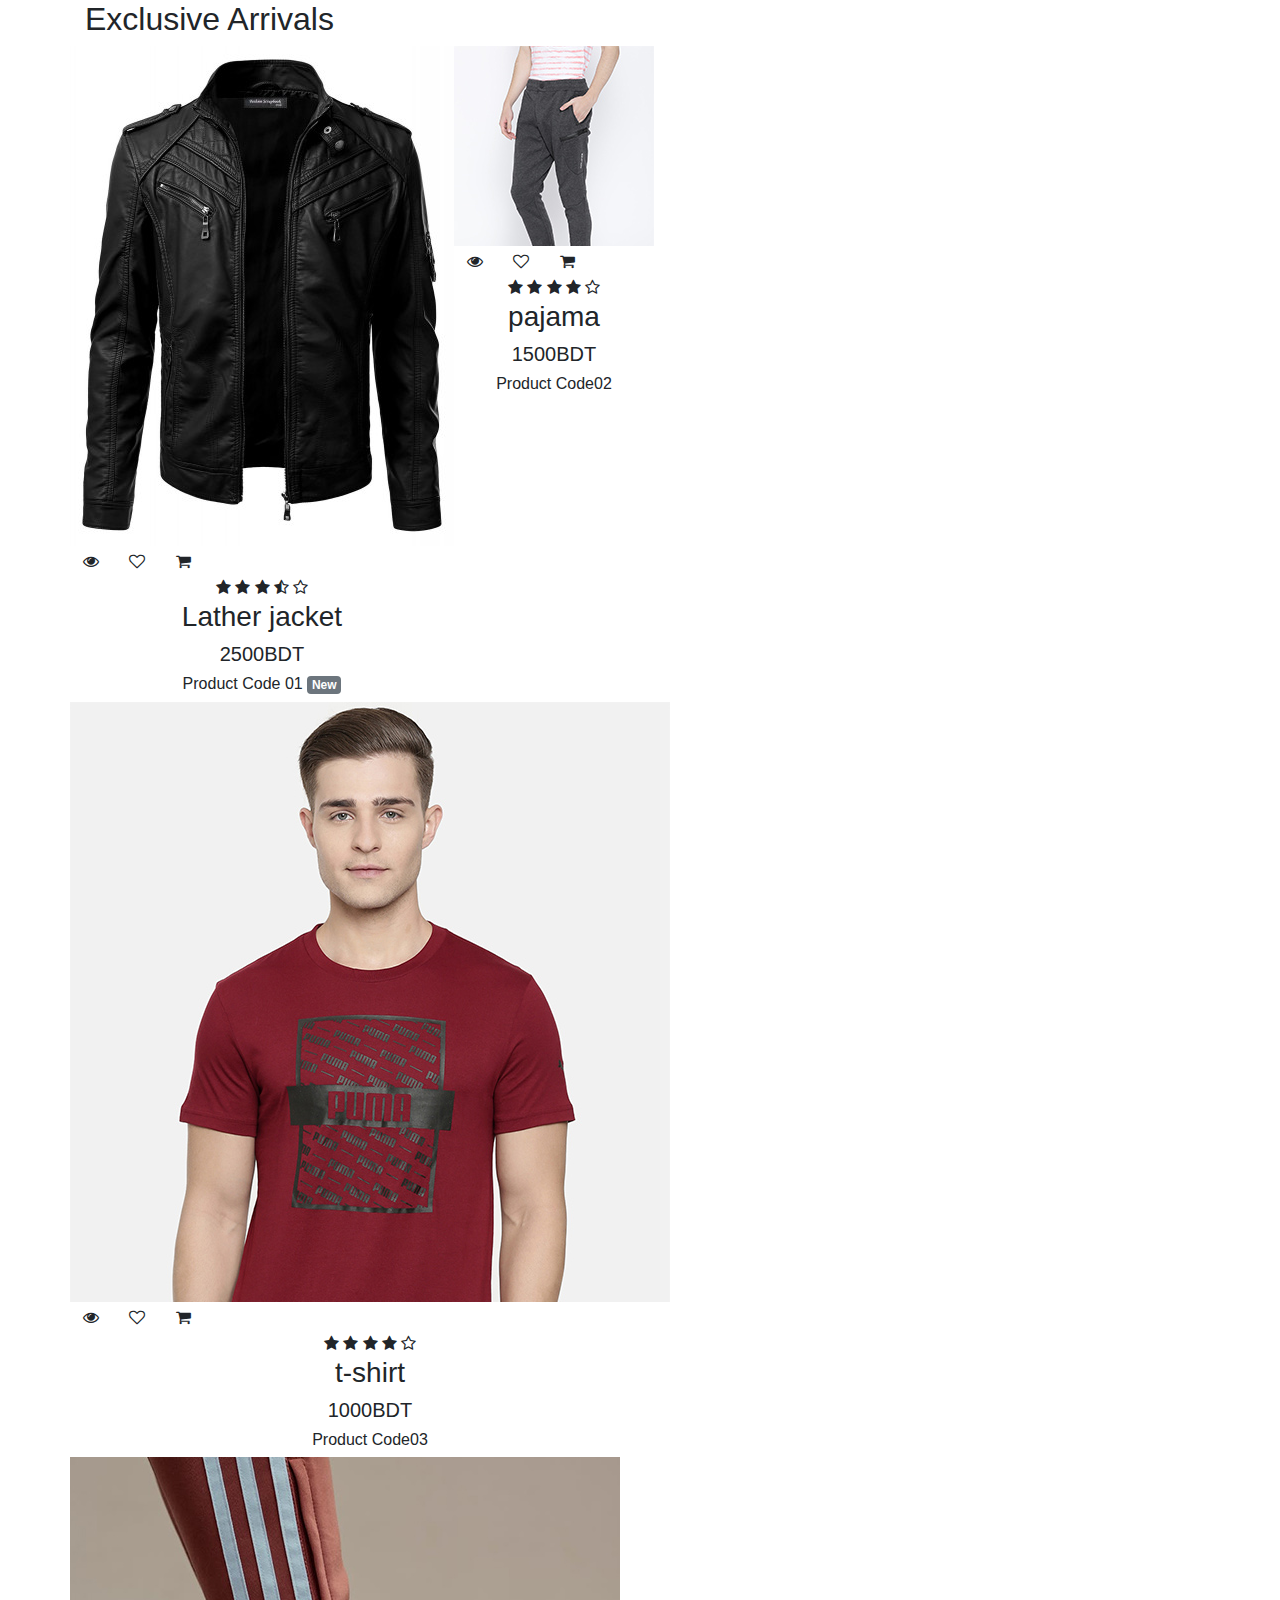
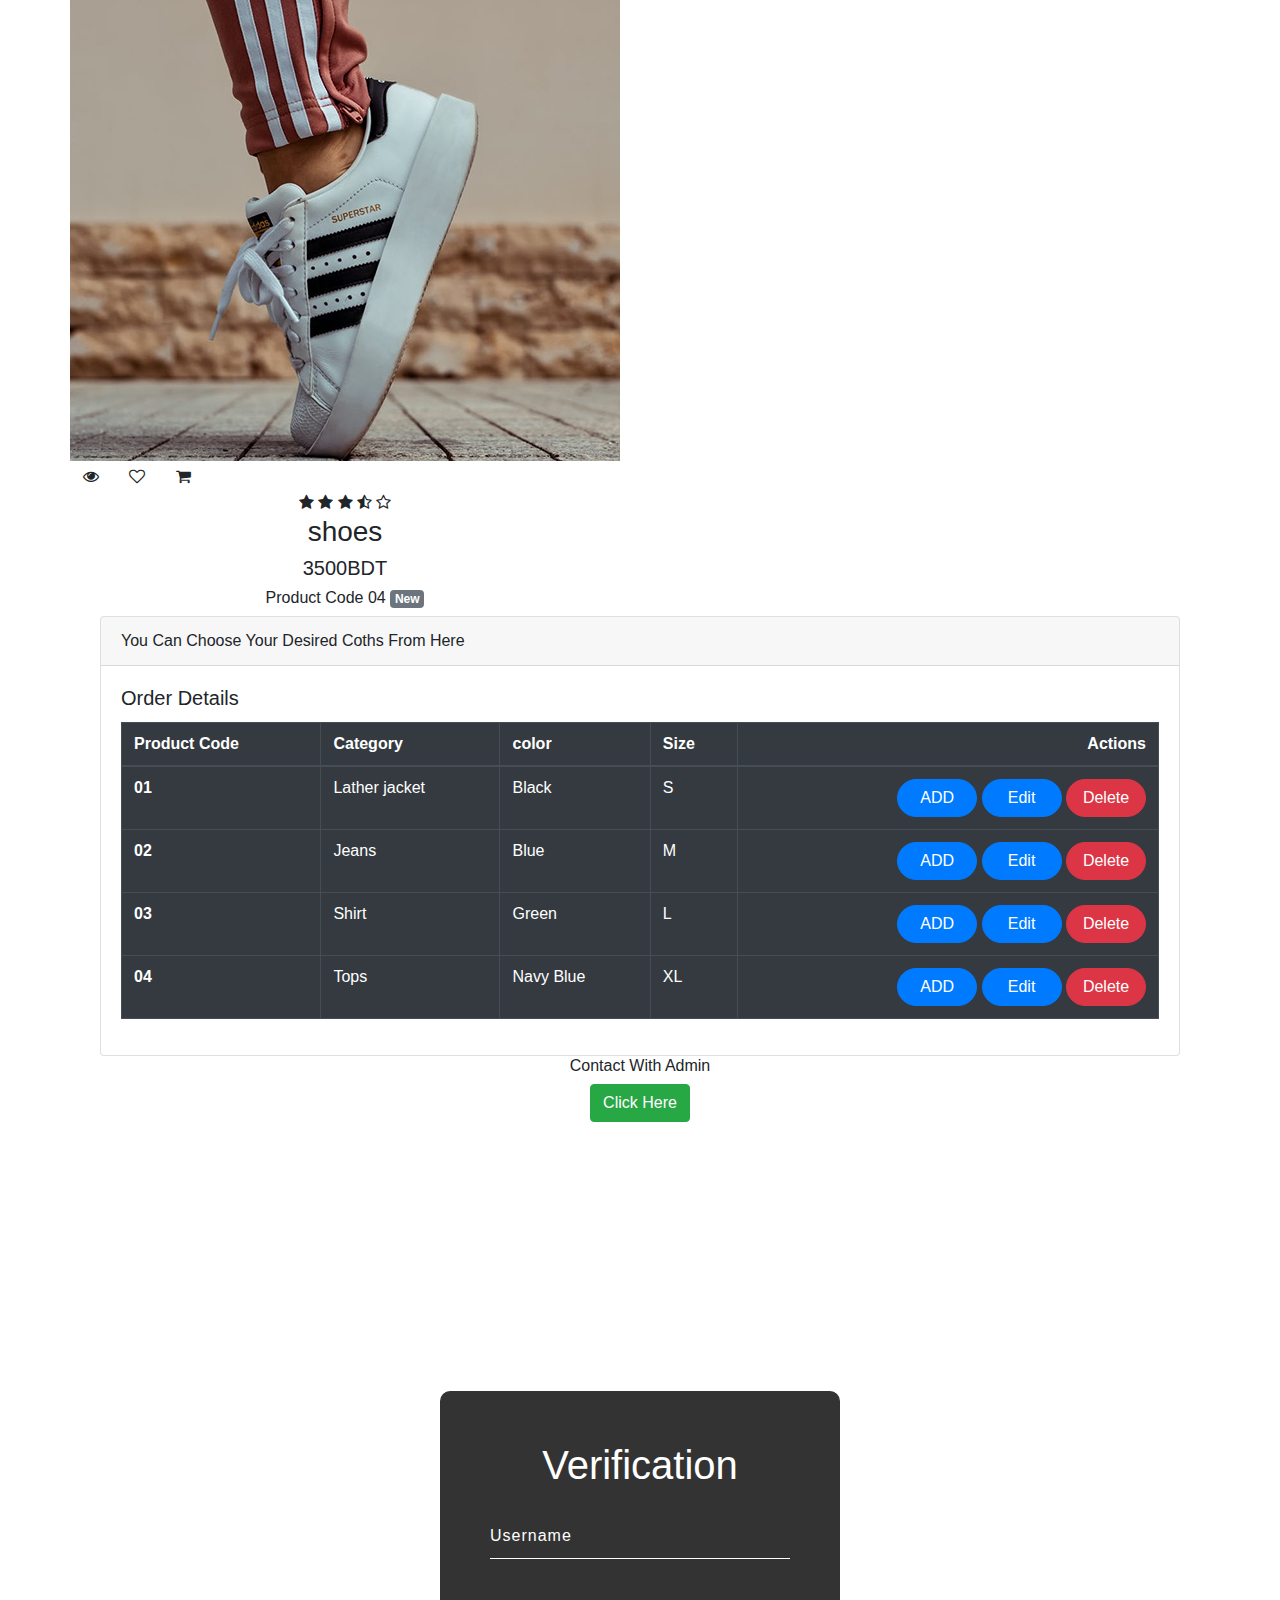
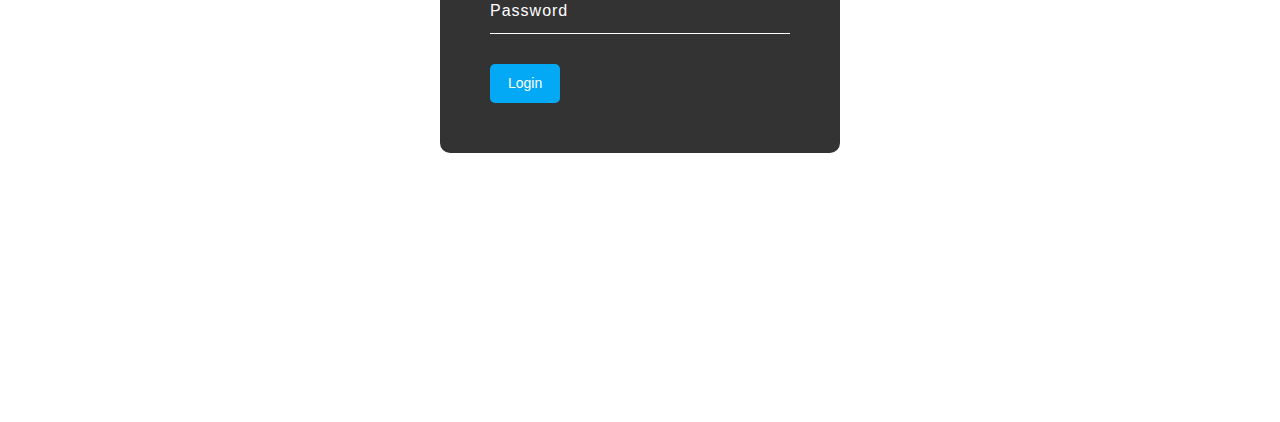
<file: Lab task 7.1.1/index.html>
<html>
<head>
<title>E-commerce Cloth Section Design</title>
<link rel="stylesheet" href="style.css">
<link rel="stylesheet" href="https://stackpath.bootstrapcdn.com/bootstrap/4.5.2/css/bootstrap.min.css">
<link rel="stylesheet" href="https://stackpath.bootstrapcdn.com/font-awesome/4.7.0/css/font-awesome.min.css">

</head>
<body>
<div class="container">
<h2>Exclusive Arrivals</h2>
<div class="row">
<div class="col-mid-3">
<div class="product-top">
<img src="jackets/jack1.jpg">

<div class="overlay">
<button type="button" class="btn btn-secondery" title="Quick shop"><i class="fa fa-eye" aria-hidden="true"></i></button>
<button type="button" class="btn btn-secondery" title="Wishlist"><i class="fa fa-heart-o" aria-hidden="true"></i></button>
<button type="button" class="btn btn-secondery" title="Add Product"><i class="fa fa-shopping-cart" aria-hidden="true"></i></button>
</div>
</div>

<div class="product-bottom text-center">
<i class="fa fa-star"></i>
<i class="fa fa-star"></i>
<i class="fa fa-star"></i>
<i class="fa fa-star-half-o"></i>
<i class="fa fa-star-o"></i>
<h3>Lather jacket</h3>
<h5>2500BDT </h5>
<h6>Product Code 01 <span class="badge badge-secondary">New</span></h6>




</div>
</div>
<div class="col-mid-3">
<div class="product-top">
<img src="jackets/buy-3.jpg">
<div class="overlay">
<button type="button" class="btn btn-secondery" title="Quick shop"><i class="fa fa-eye" aria-hidden="true"></i></button>
<button type="button" class="btn btn-secondery" title="Wishlist"><i class="fa fa-heart-o" aria-hidden="true"></i></button>
<button type="button" class="btn btn-secondery" title="Add Product"><i class="fa fa-shopping-cart" aria-hidden="true"></i></button>
</div>
</div>


<div class="product-bottom text-center">
<i class="fa fa-star"></i>
<i class="fa fa-star"></i>
<i class="fa fa-star"></i>
<i class="fa fa-star"></i>
<i class="fa fa-star-o"></i>
<h3>pajama</h3>
<h5>1500BDT </h5>
<h6>Product Code02</h6>




</div>
</div>
<div class="col-mid-3">
<div class="product-top">
<img src="jackets/gallery-1.jpg">
<div class="overlay">
<button type="button" class="btn btn-secondery" title="Quick shop"><i class="fa fa-eye" aria-hidden="true"></i></button>
<button type="button" class="btn btn-secondery" title="Wishlist"><i class="fa fa-heart-o" aria-hidden="true"></i></button>
<button type="button" class="btn btn-secondery" title="Add Product"><i class="fa fa-shopping-cart" aria-hidden="true"></i></button>
</div>
</div>



<div class="product-bottom text-center">
<i class="fa fa-star"></i>
<i class="fa fa-star"></i>
<i class="fa fa-star"></i>
<i class="fa fa-star"></i>
<i class="fa fa-star-o"></i>
<h3>t-shirt</h3>
<h5>1000BDT </h5>
<h6>Product Code03</h6>

</div>
</div>

<div class="col-mid-3">
<div class="product-top">
<img src="jackets/category-2.jpg">
<div class="overlay">
<button type="button" class="btn btn-secondery" title="Quick shop"><i class="fa fa-eye" aria-hidden="true"></i></button>
<button type="button" class="btn btn-secondery" title="Wishlist"><i class="fa fa-heart-o" aria-hidden="true"></i></button>
<button type="button" class="btn btn-secondery" title="Add Product"><i class="fa fa-shopping-cart" aria-hidden="true"></i></button>
</div>
</div>


<div class="product-bottom text-center">
<i class="fa fa-star"></i>
<i class="fa fa-star"></i>
<i class="fa fa-star"></i>
<i class="fa fa-star-half-o"></i>
<i class="fa fa-star-o"></i>
<h3>shoes</h3>
<h5>3500BDT </h5>
<h6>Product Code 04 <span class="badge badge-secondary">New</span></h6>
</div>
</div>
</div>



</body>
</html>


<!------------------------->
<!DOCTYPE html>
<html lang="en">
<head>
<meta charset="UTF-8">
<meta name="viewport" content="width=device-width, initial-scale=1.0">
<meta http-equiv="X-UA-compatible"= content "ie=edge">
<title>Document</title>
<link href="https://cdn.jsdelivr.net/npm/bootstrap@5.0.0-beta1/dist/css/bootstrap.min.css" 
rel="stylesheet" integrity="sha384-giJF6kkoqNQ00vy+HMDP7azOuL0xtbfIcaT9wjKHr8RbDVddVHyTfAAsrekwKmP1" crossorigin="anonymous">
<script src="https://code.jquery.com/jquery-3.3.1.slim.min.js" integrity="sha384-q8i/X+965DzO0rT7abK41JStQIAqVgRVzpbzo5smXKp4YfRvH+8abtTE1Pi6jizo" crossorigin="anonymous"></script>
<script src="https://cdnjs.cloudflare.com/ajax/libs/popper.js/1.14.7/umd/popper.min.js" integrity="sha384-UO2eT0CpHqdSJQ6hJty5KVphtPhzWj9WO1clHTMGa3JDZwrnQq4sF86dIHNDz0W1" crossorigin="anonymous"></script>
<script src="https://stackpath.bootstrapcdn.com/bootstrap/4.3.1/js/bootstrap.min.js" integrity="sha384-JjSmVgyd0p3pXB1rRibZUAYoIIy6OrQ6VrjIEaFf/nJGzIxFDsf4x0xIM+B07jRM" crossorigin="anonymous"></script>
</head>
<body>
<div class="container">
<div class="jumbotrom">
<div class="card">
  <div class="card-header">
  You Can Choose Your Desired Coths From Here
  </div>
  <div class="card-body">
    <h5 class="card-title">Order Details</h5>
    <table class="table table-dark table-hover table-bordered">
  <thead>
    <tr>
      <th scope="col">Product Code</th>
      <th scope="col">Category</th>
      <th scope="col">color</th>
      <th scope="col">Size</th>
    <th class="text-right">Actions</th>
    </tr>
  </thead>
  <tbody>
    <tr>
      <th>01</th>
      <td>Lather jacket</td>
      <td>Black</td>
      <td>S</td>
    <td class="text-right">
    <button class="btn btn-primary badge-pill"style="width:80px;"> ADD</button>
    <button class="btn btn-primary badge-pill"style="width:80px;"> Edit</button>
    <button class="btn btn-danger badge-pill"style="width:80px;"> Delete</button>
    </td>
    
    </tr>
        <tr>
      <th>02</th>
      <td>Jeans</td>
      <td>Blue</td>
      <td>M</td>
    <td class="text-right">
    <button class="btn btn-primary badge-pill"style="width:80px;"> ADD</button>
    <button class="btn btn-primary badge-pill"style="width:80px;"> Edit</button>
    <button class="btn btn-danger badge-pill"style="width:80px;"> Delete</button>
    </td>
    
    </tr>
   <tr>
      <th>03</th>
      <td>Shirt</td>
      <td>Green</td>
      <td>L</td>
    <td class="text-right">
    <button class="btn btn-primary badge-pill"style="width:80px;"> ADD</button>
     <button class="btn btn-primary badge-pill"style="width:80px;"> Edit</button>
    <button class="btn btn-danger badge-pill"style="width:80px;"> Delete</button>

    </td>
    
    </tr>
     <tr>
      <th>04</th>
      <td>Tops</td>
      <td>Navy Blue</td>
      <td>XL</td>
    <td class="text-right">
    <button class="btn btn-primary badge-pill"style="width:80px;"> ADD</button>
    <button class="btn btn-primary badge-pill"style="width:80px;"> Edit</button>
    <button class="btn btn-danger badge-pill"style="width:80px;"> Delete</button>
    </td>
    
    </tr>
    
    
      
      
    
  </tbody>
</table>
  </div>
</div>



</div>
</div>
<div class="product-bottom text-center">
<h6 class="text-center;";>Contact With Admin</h6>
<button type="button" class="btn btn-success">Click Here</button>
</div>

</body>
</html>



<!-------------------------------------login--------------------->


<!DOCTYPE html>
<html lang="en">
  <head>
    <meta charset="UTF-8" />
    <meta name="viewport" content="width=device-width, initial-scale=1.0" />
    <link rel="stylesheet" href="style.css" />
    <title>Login</title>
  </head>
  <body>
    <div class="main_div">
      <div class="box">
        <h1>Verification</h1>
        <form action="">
          <div class="input-box">
            <input
              type="text"
              name="Username"
              id="name"
              autocomplete="off"
              required
            />
            <label for="Username">Username</label>
          </div>
          <div class="input-box">
            <input
              type="password"
              name="password"
              id="name"
              autocomplete="off"
              required
            />
            <label for="Password">Password</label>
          </div>
          <input type="submit" value="Login" />
        </form>
      </div>
    </div>
  </body>
</html>
</file>
<file: Lab task 7.1.1/style.css>
* {
  margin: 0;
  padding: 0;
  box-sizing: border-box;
}

.main_div {
  width: 100%;
  height: 100vh;
  position: relative;
}

.box {
  width: 400px;
  position: absolute;
  top: 50%;
  left: 50%;
  transform: translate(-50%, -50%);
  padding: 50px;
  background: rgba(0, 0, 0, 0.8);
  border-radius: 10px;
}

.box h1 {
  margin-bottom: 25px;
  color: #fff;
  text-align: center;
  text-transform: capitalize;
}

.box .input-box {
  position: relative;
}

.box .input-box input {
  width: 100%;
  padding: 10px;
  font-size: 16px;
  letter-spacing: 1px;
  color: #fff;
  margin-bottom: 30px;
  border: none;
  border-bottom: 1px solid #fff;
  background: transparent;
  outline: none;
}

.box .input-box label {
  position: absolute;
  top: 0;
  left: 0;
  letter-spacing: 1px;
  padding: 10px 0;
  font-size: 16px;
  color: #fff;
  transition: 0.5s;
}

.box input[type="submit"] {
  background: transparent;
  border: none;
  outline: none;
  color: #fff;
  background: #03a9f4;
  padding: 9px 18px;
  border-radius: 5px;
  font-size: 14px;
}

.box .input-box input:focus~label, .box .input-box input:valid~label {
  top: -20px;
  left: 0;
  font-size: 12px;
  color: #03a9f4;
}



/*--------------------------form*/


* {
  margin: 0;
  padding: 0;
  box-sizing: border-box;
}

.main_div {
  width: 100%;
  height: 100vh;
  position: relative;
}

.box {
  width: 400px;
  position: absolute;
  top: 50%;
  left: 50%;
  transform: translate(-50%, -50%);
  padding: 50px;
  background: rgba(0, 0, 0, 0.8);
  border-radius: 10px;
}

.box h1 {
  margin-bottom: 25px;
  color: #fff;
  text-align: center;
  text-transform: capitalize;
}

.box .input-box {
  position: relative;
}

.box .input-box input {
  width: 100%;
  padding: 10px;
  font-size: 16px;
  letter-spacing: 1px;
  color: #fff;
  margin-bottom: 30px;
  border: none;
  border-bottom: 1px solid #fff;
  background: transparent;
  outline: none;
}

.box .input-box label {
  position: absolute;
  top: 0;
  left: 0;
  letter-spacing: 1px;
  padding: 10px 0;
  font-size: 16px;
  color: #fff;
  transition: 0.5s;
}

.box input[type="submit"] {
  background: transparent;
  border: none;
  outline: none;
  color: #fff;
  background: #03a9f4;
  padding: 9px 18px;
  border-radius: 5px;
  font-size: 14px;
}

.box .input-box input:focus~label, .box .input-box input:valid~label {
  top: -20px;
  left: 0;
  font-size: 12px;
  color: #03a9f4;
}
</file>
